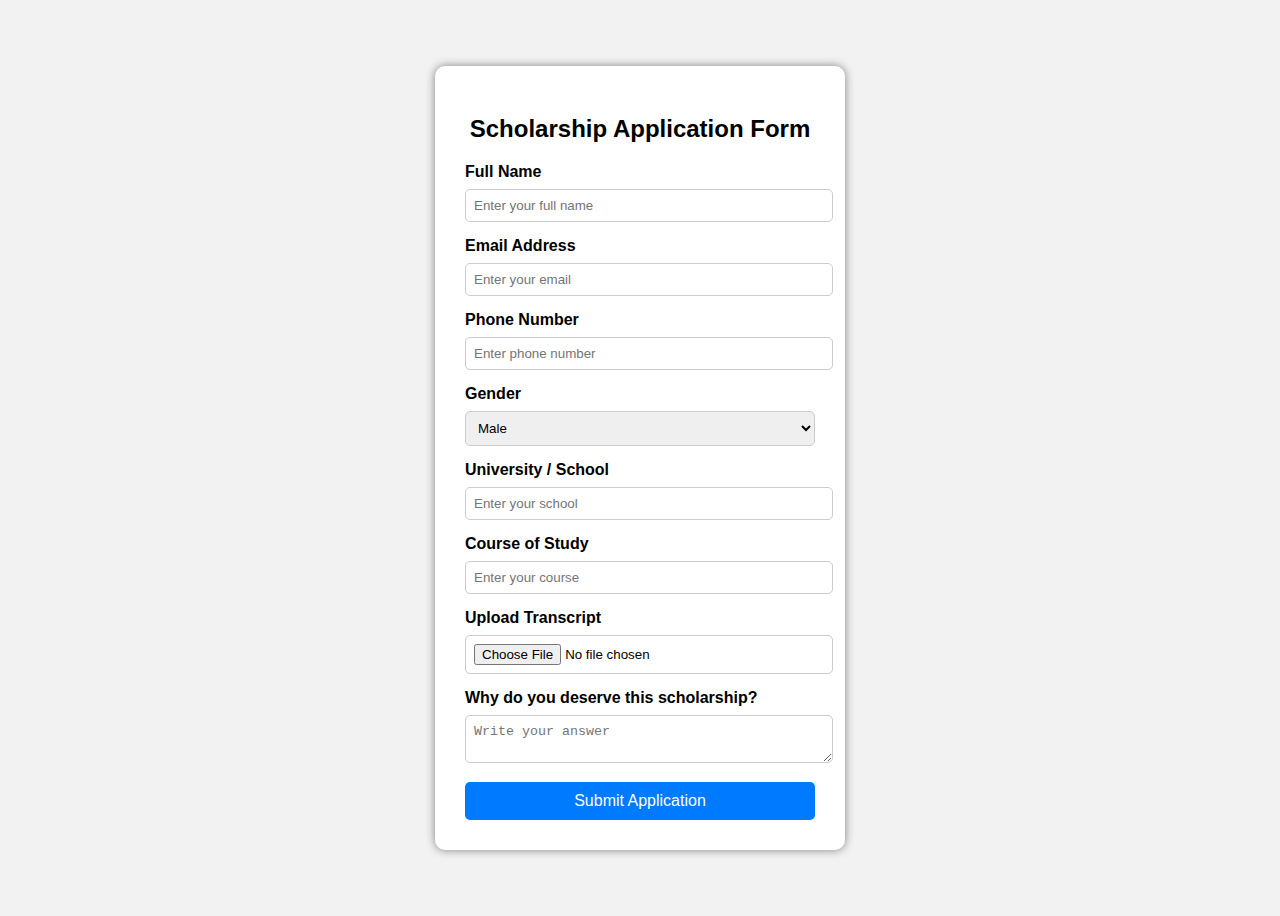
<file: Gift.html/Index.html>
<!DOCTYPE html>
<html>
<head>
<title>Scholarship Application Form</title>
<link rel="stylesheet" href="style.css">
</head>

<body>

<div class="form-container">

<h2>Scholarship Application Form</h2>

<form>

<label>Full Name</label>
<input type="text" placeholder="Enter your full name">

<label>Email Address</label>
<input type="email" placeholder="Enter your email">

<label>Phone Number</label>
<input type="text" placeholder="Enter phone number">

<label>Gender</label>
<select>
<option>Male</option>
<option>Female</option>
</select>

<label>University / School</label>
<input type="text" placeholder="Enter your school">

<label>Course of Study</label>
<input type="text" placeholder="Enter your course">

<label>Upload Transcript</label>
<input type="file">

<label>Why do you deserve this scholarship?</label>
<textarea placeholder="Write your answer"></textarea>

<button type="submit">Submit Application</button>

</form>

</div>

</body>
</html>
</file>
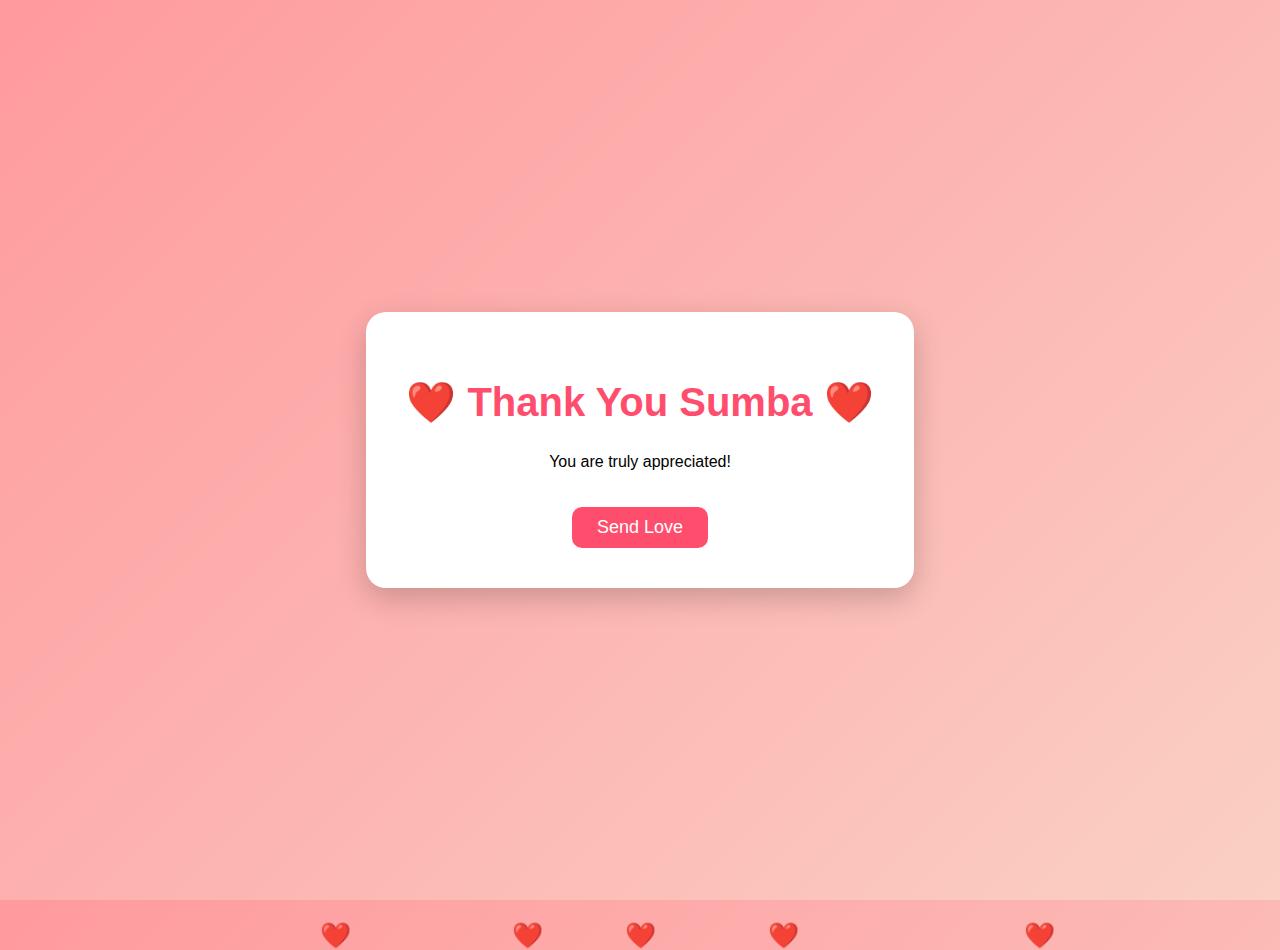
<file: Gloria.html/index.html>
<!DOCTYPE html>
<html>
<head>
<title>Thank You Sumba</title>

<style>

body{
    margin:0;
    height:100vh;
    display:flex;
    justify-content:center;
    align-items:center;
    background: linear-gradient(135deg,#ff9a9e,#fad0c4);
    font-family: Arial, sans-serif;
    overflow:hidden;
}

/* Card */
.card{
    background:white;
    padding:40px;
    border-radius:20px;
    text-align:center;
    box-shadow:0px 10px 30px rgba(0,0,0,0.2);
}

/* Message */
.message{
    font-size:40px;
    color:#ff4d6d;
    font-weight:bold;
}

/* Button */
button{
    margin-top:20px;
    padding:10px 25px;
    font-size:18px;
    border:none;
    border-radius:10px;
    background:#ff4d6d;
    color:white;
    cursor:pointer;
}

button:hover{
    background:#ff1e4d;
}

/* Floating Hearts */
.heart{
    position:absolute;
    bottom:-50px;
    font-size:25px;
    animation: float 6s linear infinite;
}

@keyframes float{
    0%{
        transform: translateY(0);
        opacity:1;
    }
    100%{
        transform: translateY(-100vh);
        opacity:0;
    }
}

/* Different heart positions */
.heart:nth-child(1){ left:10%; animation-duration:6s;}
.heart:nth-child(2){ left:25%; animation-duration:8s;}
.heart:nth-child(3){ left:40%; animation-duration:7s;}
.heart:nth-child(4){ left:60%; animation-duration:9s;}
.heart:nth-child(5){ left:80%; animation-duration:6s;}

</style>
</head>

<body>

<div class="card">
<h1 class="message">❤️ Thank You Sumba ❤️</h1>
<p>You are truly appreciated!</p>
<button>Send Love</button>
</div>

<!-- Floating Hearts -->
<div class="heart">❤️</div>
<div class="heart">❤️</div>
<div class="heart">❤️</div>
<div class="heart">❤️</div>
<div class="heart">❤️</div>

</body>
</html>
</file>
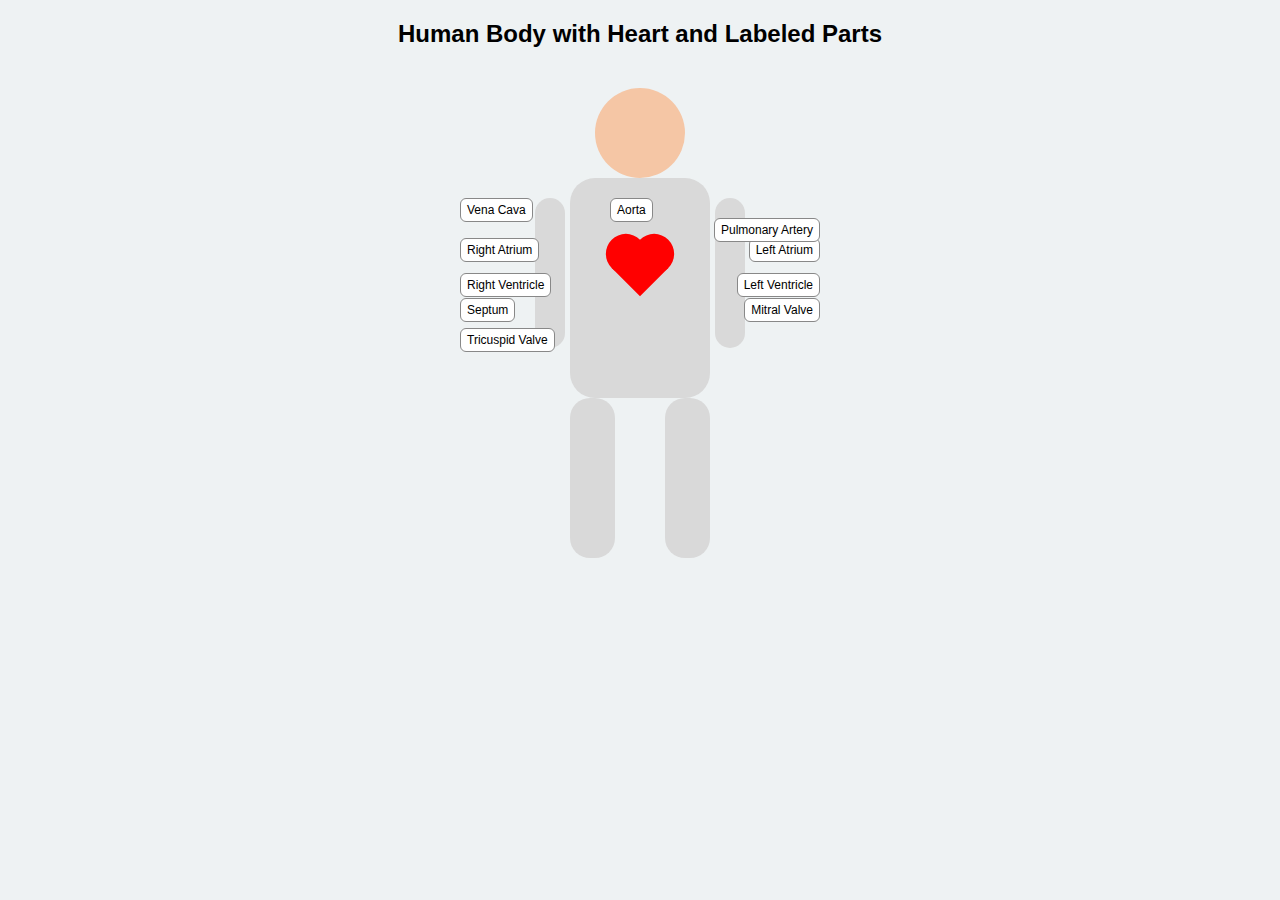
<file: Home.html/index.html>
<!DOCTYPE html>
<html>
<head>
<title>Human Body and Heart Diagram</title>

<style>

body{
    font-family: Arial, sans-serif;
    background:#eef2f3;
    text-align:center;
}

/* BODY */
.body{
    position:relative;
    width:220px;
    margin:40px auto;
}

/* Head */
.head{
    width:90px;
    height:90px;
    background:#f5c6a5;
    border-radius:50%;
    margin:auto;
}

/* Torso */
.torso{
    width:140px;
    height:220px;
    background:#d9d9d9;
    margin:auto;
    border-radius:25px;
    position:relative;
}

/* Arms */
.arm{
    width:30px;
    height:150px;
    background:#d9d9d9;
    position:absolute;
    top:20px;
    border-radius:20px;
}

.left-arm{ left:-35px; }
.right-arm{ right:-35px; }

/* Legs */
.legs{
    display:flex;
    justify-content:space-between;
    width:140px;
    margin:auto;
}

.leg{
    width:45px;
    height:160px;
    background:#d9d9d9;
    border-radius:20px;
}

/* HEART */
.heart{
    position:absolute;
    top:70px;
    left:50px;
    width:40px;
    height:40px;
    background:red;
    transform:rotate(-45deg);
}

/* Heart shape */
.heart:before,
.heart:after{
    content:"";
    width:40px;
    height:40px;
    background:red;
    border-radius:50%;
    position:absolute;
}

.heart:before{
    top:-20px;
    left:0;
}

.heart:after{
    left:20px;
    top:0;
}

/* LABELS */
.label{
    position:absolute;
    font-size:12px;
    background:white;
    padding:4px 6px;
    border-radius:6px;
    border:1px solid #888;
}

/* Label Positions */
.ra{top:60px; left:-110px;}
.rv{top:95px; left:-110px;}
.la{top:60px; right:-110px;}
.lv{top:95px; right:-110px;}
.aorta{top:20px; left:40px;}
.pulmonary{top:40px; right:-110px;}
.septum{top:120px; left:-110px;}
.mitral{top:120px; right:-110px;}
.tricuspid{top:150px; left:-110px;}
.vena{top:20px; left:-110px;}

</style>
</head>

<body>

<h2>Human Body with Heart and Labeled Parts</h2>

<div class="body">

<div class="head"></div>

<div class="torso">

<div class="arm left-arm"></div>
<div class="arm right-arm"></div>

<!-- HEART -->
<div class="heart"></div>

<!-- HEART LABELS -->
<div class="label ra">Right Atrium</div>
<div class="label rv">Right Ventricle</div>
<div class="label la">Left Atrium</div>
<div class="label lv">Left Ventricle</div>
<div class="label aorta">Aorta</div>
<div class="label pulmonary">Pulmonary Artery</div>
<div class="label septum">Septum</div>
<div class="label mitral">Mitral Valve</div>
<div class="label tricuspid">Tricuspid Valve</div>
<div class="label vena">Vena Cava</div>

</div>

<div class="legs">
<div class="leg"></div>
<div class="leg"></div>
</div>

</div>

</body>
</html>
</file>
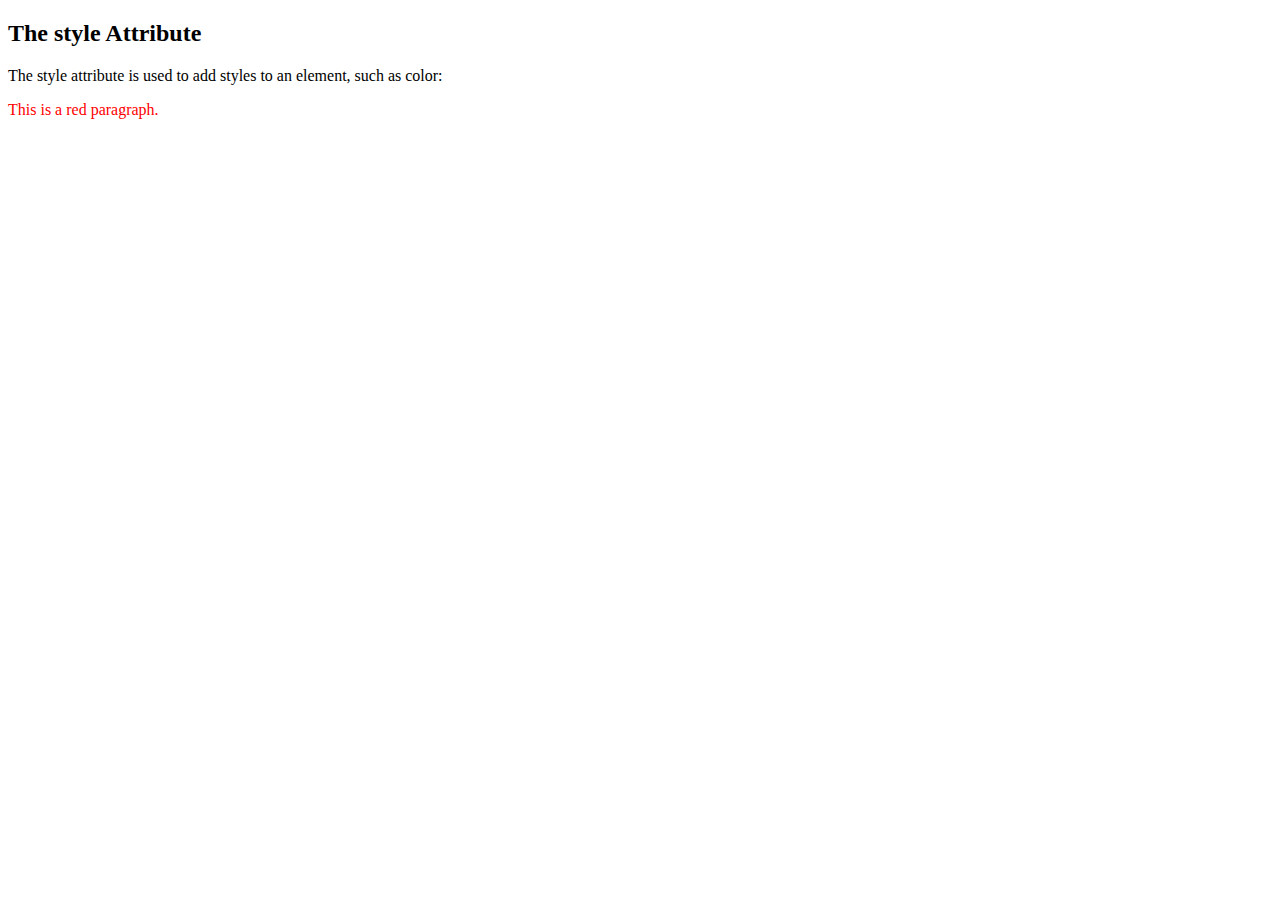
<file: HTML/index.html>
<!DOCTYPE html>
<html>
<body>

<h2>The style Attribute</h2>
<p>The style attribute is used to add styles to an element, such as color:</p>

<p style="color:red;">This is a red paragraph.</p>

</body>
</html>
</file>
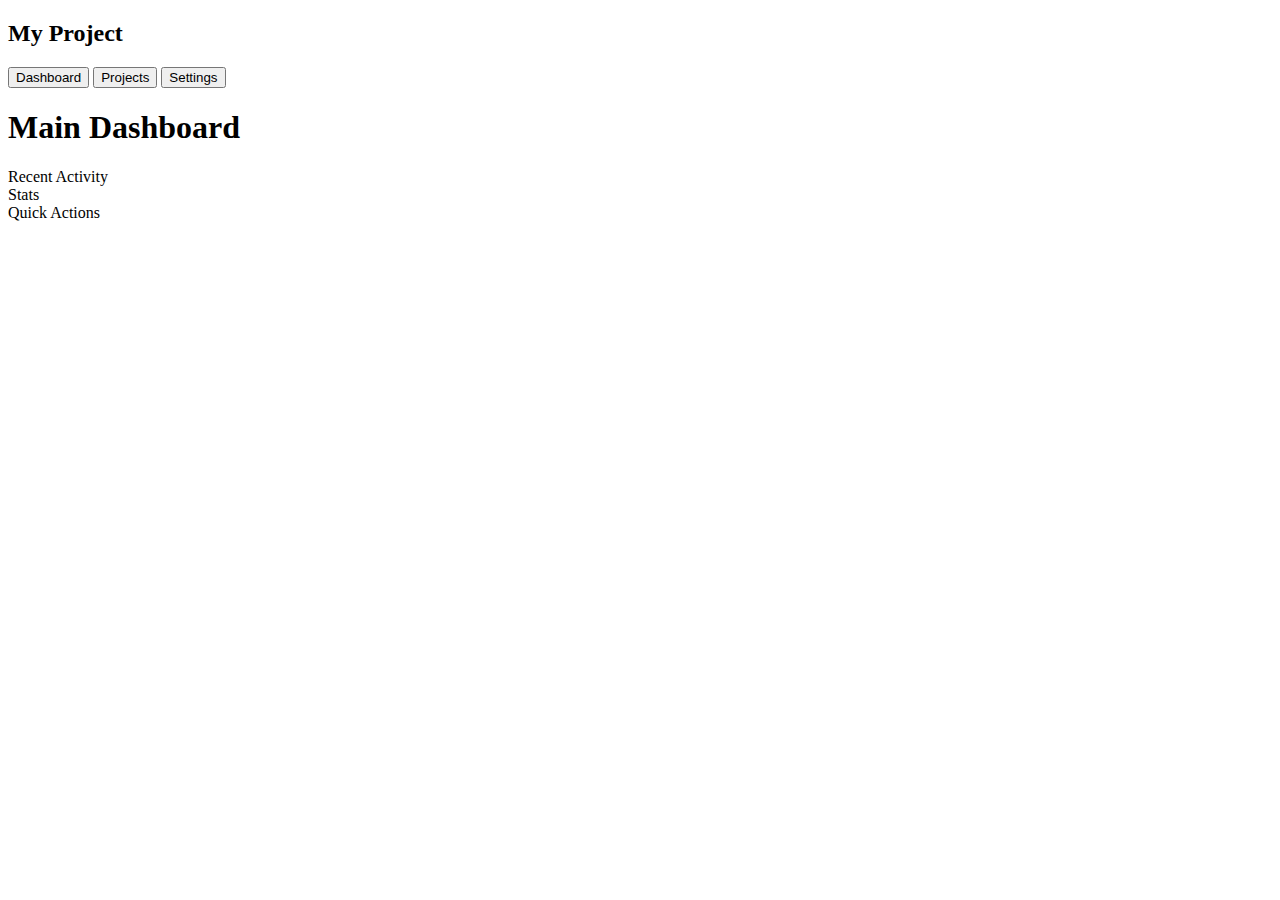
<file: peace.html/index.html>
<!DOCTYPE html>
<html lang="en">
<head>
    <title> </title>
</head>
 <body>
    <div class="container">
        <aside class="sidebar">
            <h2>My Project</h2>
            <nav>
                <button>Dashboard</button>
                <button>Projects</button>
                <button>Settings</button>
            </nav>
        </aside>

        <div class="content-wrapper">
            <header class="top-bar">
                <h1>Main Dashboard</h1>
            </header>

            <main class="dashboard-grid">
                <div class="card">Recent Activity</div>
                <div class="card">Stats</div>
                <div class="card">Quick Actions</div>
            </main>
        </div>
    </div>
</body>
</html>
</file>
<file: Gift.html/style.css>
body{
font-family: Arial;
background: #f2f2f2;
display: flex;
justify-content: center;
align-items: center;
height: 100vh;
}

.form-container{
background: white;
padding: 30px;
border-radius: 10px;
width: 350px;
box-shadow: 0px 0px 10px gray;
}

h2{
text-align: center;
margin-bottom: 20px;
}

label{
font-weight: bold;
}

input, select, textarea{
width: 100%;
padding: 8px;
margin: 8px 0 15px;
border: 1px solid #ccc;
border-radius: 5px;
}

button{
width: 100%;
padding: 10px;
background: #007BFF;
color: white;
border: none;
border-radius: 5px;
font-size: 16px;
cursor: pointer;
}

button:hover{
background: #0056b3;
}
</file>
